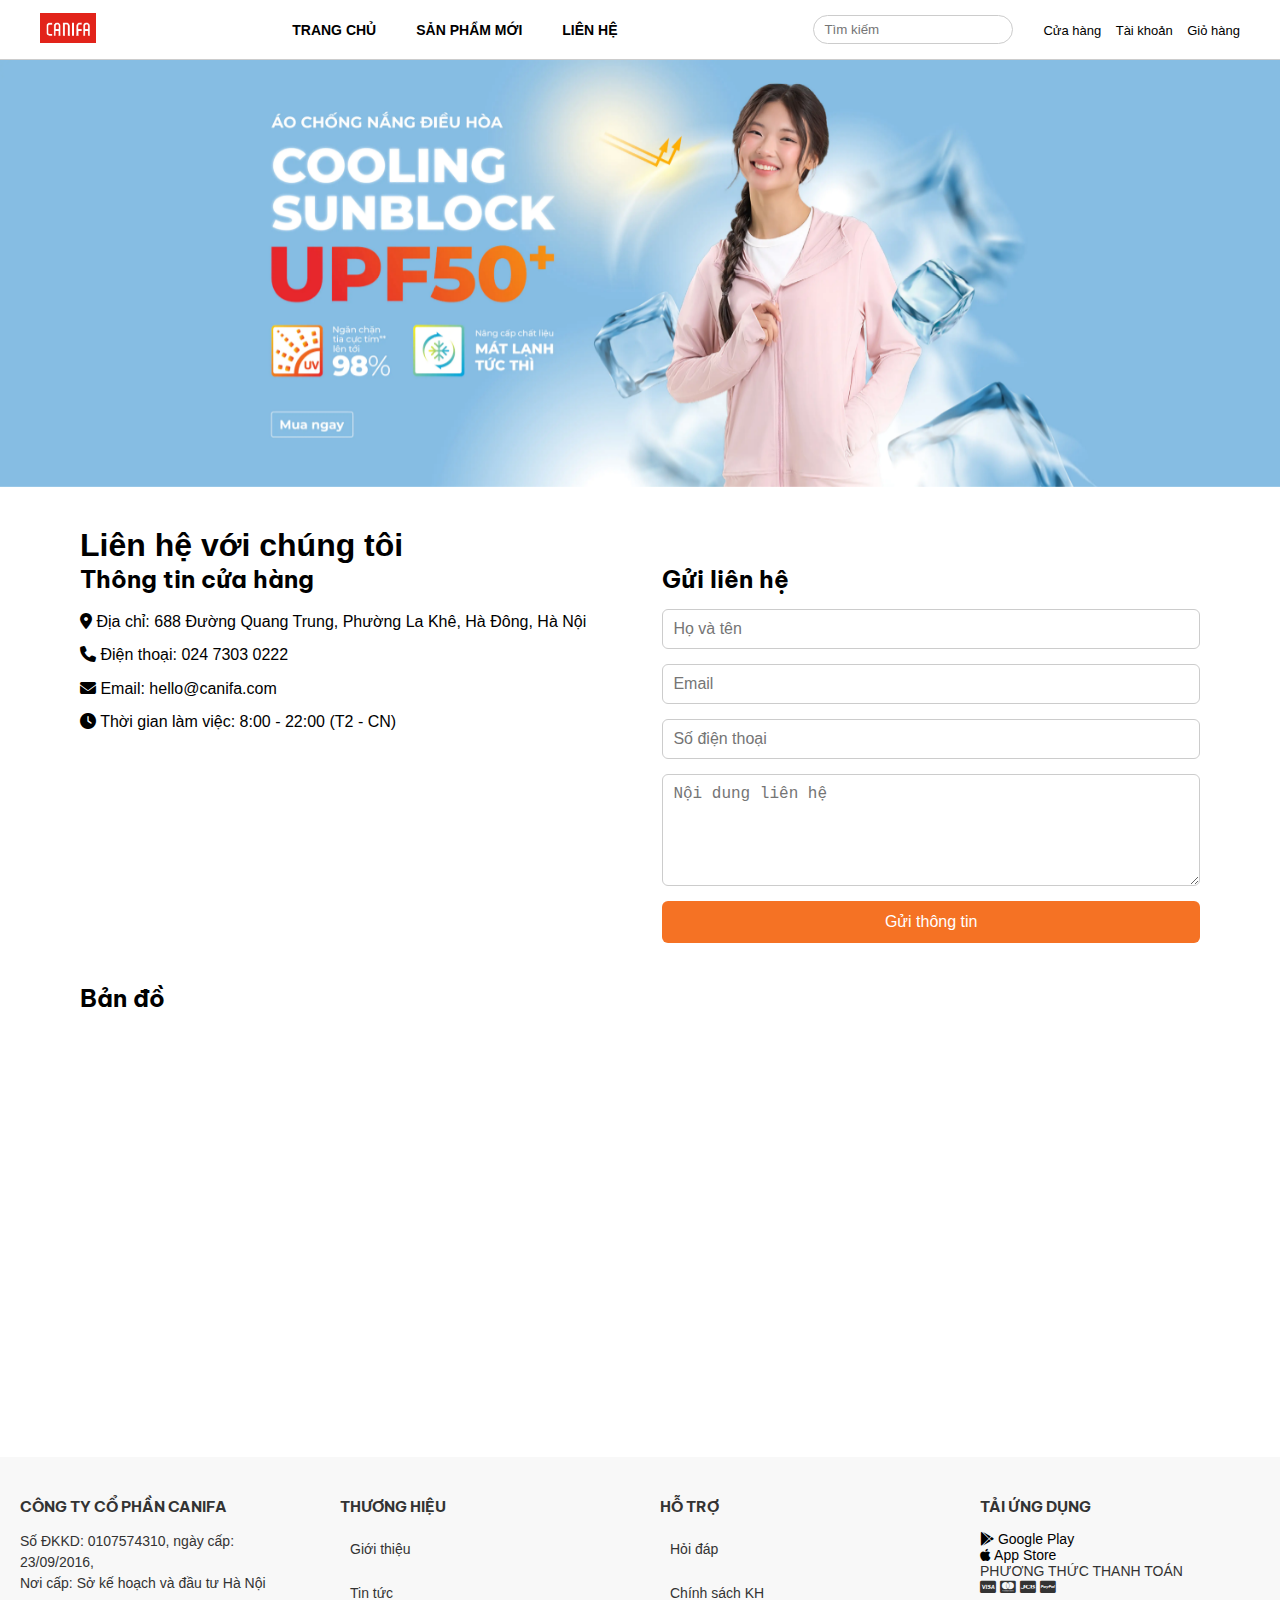
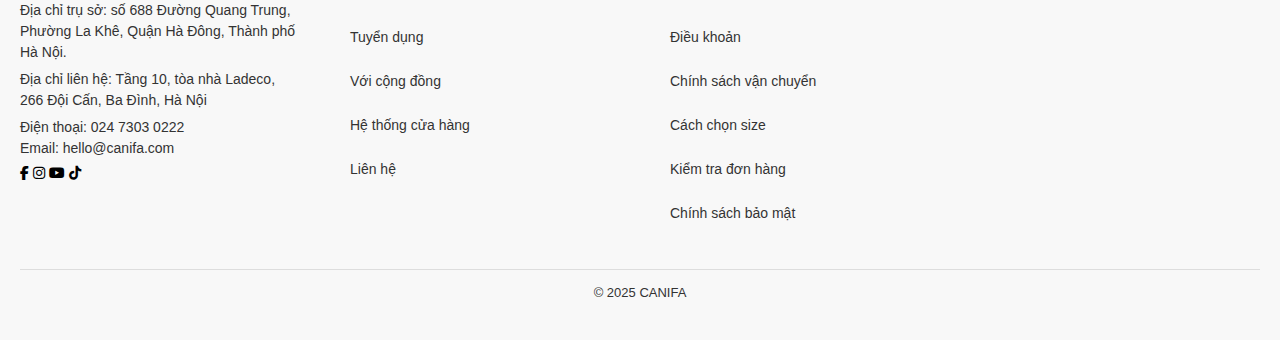
<file: lien he.html>
<!doctype html>
<html>
<head>
<meta charset="utf-8">
<title>LIÊN HỆ CANIFA</title>
	<link rel="stylesheet" href="CSS/luoi.css">
<link rel="stylesheet" href="CSS/style.css">
<link rel="stylesheet" href="CSS/owl.carousel.css">
<link rel="stylesheet" href="CSS/owl.theme.default.css">
<link rel="stylesheet" href="CSS/all.min.css">
<link rel="icon" href="images/Screenshot 2025-05-14 140946.png" type="image-icon">
</head>
<body>
	
	<header class="header">
    <div class="logo">
     <a href="index.html"><img src="images/Screenshot 2025-05-14 140946.png" alt=""></a>
    </div>
    <nav class="nav-menu">
      <ul>
	<li><a href="index.html">TRANG CHỦ</a></li>
        <li class="dropdown">
          <a href="#">SẢN PHẨM MỚI</a>
          <div class="dropdown-content">
            <a href="#">Sản phẩm 1</a>
            <a href="#">Sản phẩm 2</a>
            <a href="#">Sản phẩm 3</a>
          </div>
        </li>
        <li><a href="lien he.html">LIÊN HỆ</a></li>
      </ul>
    </nav>
    <div class="search-cart">
      <input type="text" placeholder="Tìm kiếm">
      <div class="icons">
        <a href="#">Cửa hàng</a>
        <a href="#">Tài khoản</a>
        <a href="#">Giỏ hàng</a>
      </div>
    </div>
</header>
<div class="banner">
  <div class="owl-carousel owl-theme" id="slide">
    <div class="item"><img src="images/acn_topbanner_desktop-070525.webp" alt=""></div>
    <div class="item"><img src="images/emoiema_topbanner_desktop-120525a.webp" alt=""></div>
    <div class="item"><img src="images/hw2_topbanner_desktop-110525.webp" alt=""></div>
  </div>
</div>
<section class="contact-page">
  <h1>Liên hệ với chúng tôi</h1>
  <div class="contact-container">
    <div class="contact-info">
      <h2>Thông tin cửa hàng</h2>
      <p><i class="fas fa-map-marker-alt"></i> Địa chỉ: 688 Đường Quang Trung, Phường La Khê, Hà Đông, Hà Nội</p>
      <p><i class="fas fa-phone"></i> Điện thoại: 024 7303 0222</p>
      <p><i class="fas fa-envelope"></i> Email: hello@canifa.com</p>
      <p><i class="fas fa-clock"></i> Thời gian làm việc: 8:00 - 22:00 (T2 - CN)</p>
    </div>

    <div class="contact-form">
      <h2>Gửi liên hệ</h2>
      <form action="#" method="post">
        <input type="text" name="name" placeholder="Họ và tên" required>
        <input type="email" name="email" placeholder="Email" required>
        <input type="tel" name="phone" placeholder="Số điện thoại" required>
        <textarea name="message" rows="5" placeholder="Nội dung liên hệ" required></textarea>
        <button type="submit">Gửi thông tin</button>
      </form>
    </div>
  </div>

   <div class="map">
    <h2>Bản đồ</h2>
    <iframe
      src="https://www.google.com/maps/embed?pb=!1m18!1m12!1m3!1d3725.866048722707!2d105.75629791118189!3d20.95789379012754!2m3!1f0!2f0!3f0!3m2!1i1024!2i768!4f13.1!3m3!1m2!1s0x31345380bb5dc8ad%3A0x9855d73511cc5e18!2zNjg4IMSQLiBRdWFuZyBUcnVuZywgTGEgS2jDqiwgSMOgIMSQw7RuZywgSMOgIE7hu5lpLCBWaeG7h3QgTmFt!5e0!3m2!1svi!2s!4v1747335346325!5m2!1svi!2s"
      width="100%" height="400" style="border:0;" allowfullscreen="" loading="lazy" referrerpolicy="no-referrer-when-downgrade">
    </iframe>
  </div>
</section>
<footer class="main-footer">
  <div class="footer-container">
    <div class="footer-col company-info">
      <h4>CÔNG TY CỔ PHẦN CANIFA</h4>
      <p>Số ĐKKD: 0107574310, ngày cấp: 23/09/2016,<br>Nơi cấp: Sở kế hoạch và đầu tư Hà Nội</p>
      <p>Địa chỉ trụ sở: số 688 Đường Quang Trung, Phường La Khê, Quận Hà Đông, Thành phố Hà Nội.</p>
      <p>Địa chỉ liên hệ: Tầng 10, tòa nhà Ladeco, 266 Đội Cấn, Ba Đình, Hà Nội</p>
      <p>Điện thoại: 024 7303 0222<br>Email: hello@canifa.com</p>
      <div class="social-icons">
  <a href="#"><i class="fab fa-facebook-f"></i></a>
  <a href="#"><i class="fab fa-instagram"></i></a>
  <a href="#"><i class="fab fa-youtube"></i></a>
  <a href="#"><i class="fab fa-tiktok"></i></a>
</div>

    </div>

    <div class="footer-col">
      <h4>THƯƠNG HIỆU</h4>
      <ul>
        <li><a href="#">Giới thiệu</a></li>
        <li><a href="#">Tin tức</a></li>
        <li><a href="#">Tuyển dụng</a></li>
        <li><a href="#">Với cộng đồng</a></li>
        <li><a href="#">Hệ thống cửa hàng</a></li>
        <li><a href="#">Liên hệ</a></li>
      </ul>
    </div>

    <div class="footer-col">
      <h4>HỖ TRỢ</h4>
      <ul>
        <li><a href="#">Hỏi đáp</a></li>
        <li><a href="#">Chính sách KH</a></li>
        <li><a href="#">Điều khoản</a></li>
        <li><a href="#">Chính sách vận chuyển</a></li>
        <li><a href="#">Cách chọn size</a></li>
        <li><a href="#">Kiểm tra đơn hàng</a></li>
        <li><a href="#">Chính sách bảo mật</a></li>
      </ul>
    </div>

    <div class="footer-col">
  <h4>TẢI ỨNG DỤNG</h4>
  <div class="app-links">
    <a href="#"><i class="fab fa-google-play"></i> Google Play</a><br>
    <a href="#"><i class="fab fa-apple"></i> App Store</a>
  </div>

  <p>PHƯƠNG THỨC THANH TOÁN</p>
  <div class="payment-icons">
    <i class="fab fa-cc-visa"></i>
    <i class="fab fa-cc-mastercard"></i>
    <i class="fab fa-cc-jcb"></i>
    <i class="fab fa-cc-paypal"></i>
  </div>
</div>

  </div>
  <div class="footer-bottom">
    © 2025 CANIFA
  </div>
</footer>
	<script src="js/jquery-3.6.0.min.js"></script> 
<script src="js/owl.carousel.js"></script> 
<script src="js/control.js"></script>
</body>
</html>
</file>
<file: CSS/luoi.css>
@charset "utf-8";
/* CSS Document */
*{box-sizing: border-box}
.container{
	width: 80%; margin: 0 auto
}
.img-100{
	width: 100%; height: auto
}
.col-1 {width: 8.33%;}
.col-2 {width: 16.66%;}
.col-3 {width: 25%;}
.col-4 {width: 33.33%;}
.col-5 {width: 41.66%;}
.col-6 {width: 50%;}
.col-7 {width: 58.33%;}
.col-8 {width: 66.66%;}
.col-9 {width: 75%;}
.col-10 {width: 83.33%;}
.col-11 {width: 91.66%;}
.col-12 {width: 100%;}
[class*="col-"] {
float: left;
padding: 15px;
}
.row::after {
content: "";
clear: both;
display: table;
}
.d-flex{
	display: flex
}
.justyfy-aroud{
	justify-content: space-around
}
.justify-between{
	justify-content: space-between
}
.justify-center{
	justify-content: center
}
.allign-item-center{
	align-items: center
}
.main-footer {
  background-color: #f8f8f8;
  padding: 40px 20px;
  font-size: 14px;
  color: #333;
}

.footer-container {
  display: flex;
  flex-wrap: wrap;
  justify-content: space-between;
  gap: 40px;
}

.footer-col {
  flex: 1;
  min-width: 200px;
}

.footer-col h4 {
  font-size: 15px;
  font-weight: bold;
  margin-bottom: 15px;
}

.footer-col ul {
  list-style: none;
  padding: 0;
  margin: 0;
}

.footer-col ul li {
  margin-bottom: 8px;
}

.footer-col ul li a {
  color: #333;
  text-decoration: none;
}

.footer-col ul li a:hover {
  text-decoration: underline;
}

.company-info p {
  margin: 6px 0;
  line-height: 1.5;
}

.social-icons a img {
  width: 20px;
  margin-right: 10px;
  opacity: 0.8;
}

.qr-img {
  width: 100px;
  margin-bottom: 10px;
}

.app-links img {
  width: 120px;
  margin: 5px 0;
}

.footer-bottom {
  text-align: center;
  margin-top: 30px;
  padding-top: 15px;
  border-top: 1px solid #ddd;
  font-size: 13px;
}
</file>
<file: CSS/style.css>
@charset "utf-8";
/* CSS Document */

@import url('https://fonts.googleapis.com/css2?family=Be+Vietnam+Pro:wght@800&display=swap');
.be-vietnam-pro-extrabold {
  font-family: "Be Vietnam Pro", sans-serif;
  font-weight: 800;
  font-style: normal;
}


.h1,h2,h3,h4,h5{
	font-family: "Be Vietnam Pro", sans-serif;}
header{
	width: 100%;height: 60px; background-color:w; border-bottom: 1px solid #023E77;
}
.menu ul{
	margin: 0; padding: 0; list-style: none; display: flex
}
.menu{
	padding-top: 18px
}
.menu ul li a{
	padding: 10px 20px; text-decoration: none; font-size: 17px; text-transform: uppercase; color:white; border-radius: 20px
}
.menu ul li a:hover{
	background-color: darkblue; color: white
}
/*phan carousel*/
#slide .owl-dots{ position:absolute; bottom: 10px; left:45%;}
#slide .owl-dots .owl-dot span {
      width: 12px;
      height: 12px; 	
}
#slide .owl-nav { position:absolute; left:0px; top:40%; width:100%; }
#slide .owl-nav [class*='owl-'] {
	font-size:60px; /*background:rgba(255,255,255,.5);border:1px solid #fff; */ color: royalblue
}

#slide .owl-nav .owl-next{ position:absolute; right:5%;}
#slide .owl-nav .owl-prev{ position:absolute; left:5%;}
#slide .owl-nav [class*='owl-']:hover {
      background:none;border: none;
      color:red;
      text-decoration: none; }
aside{
	width: 100%;min-height: 300px
}
main{
	width: 100%; min-height: 300px
}
.text-do{
	color: royalblue
}
aside ul{
	margin: 0; padding: 0; list-style: none; display: flex; flex-direction: column
}
aside ul li{
	border-bottom: 1px solid #9200FF
}
aside ul li a{
	text-decoration: none; padding: 10px; display: block; color: black
}
aside ul li a:hover{
	background-color: blue; color: white
}
.text-center{
	text-align: center
}
footer{
	width: 100%; min-height: 300px; background-color: deepskyblue
}
footer a{
	text-decoration: none; color: black
}
footer a :hover{
	color: blue
}
.bg-xanh{
	background-color: cornflowerblue
}
.bg-xanh ul li a {
  color: black;
  text-decoration: none;
}

.bg-xanh ul li a:hover {
  color: blue;
  text-decoration: none; /* không gạch chân khi hover */
}


footer ul{
	margin: 0;padding: 0; list-style: none; display: flex; flex-direction: column
}
footer ul li a{
	display: block;padding: 10px; color: white
}
.text-den{
	color: black
}
* {
  margin: 0;
  padding: 0;
  box-sizing: border-box;
}

body {
  font-family: Arial, sans-serif;
}

.header {
  display: flex;
  align-items: center;
  justify-content: space-between;
  padding: 10px 40px;
  background-color: white;
  border-bottom: 1px solid #ccc;
  position: relative;z-index: 10
}

.logo img {
  height: 30px;
}

.nav-menu ul {
  list-style: none;
  display: flex;
  gap: 20px;
  position: relative;
}

.nav-menu li {
  position: relative;
}

.nav-menu > ul > li > a {
  text-decoration: none;
  color: #000;
  font-weight: bold;
  font-size: 14px;
  padding: 10px;
  display: block;
}
.nav-menu > ul > li > a:hover{
	background-color: red; color: white 
}

.dropdown-menu {
  display: none;
  position: absolute;
  top: 40px;
  left: 0;
  background-color: white;
  border: 1px solid #ccc;
  padding: 10px 0;
  min-width: 150px;
  z-index: 10;
}

.dropdown-menu li {
  padding: 5px 20px;
}

.dropdown-menu a {
  text-decoration: none;
  color: #333;
  font-size: 13px;
}

.dropdown:hover .dropdown-menu {
  display: block;
}

.search-cart {
  display: flex;
  align-items: center;
  gap: 20px;
}

.search-cart input {
  padding: 6px 10px;
  border: 1px solid #ccc;
  border-radius: 20px;
  width: 200px;
}

.icons a {
  margin-left: 10px;
  text-decoration: none;
  color: #000;
  font-size: 13px;
}
/* Các kiểu đã có trước */
* {
  margin: 0;
  padding: 0;
  box-sizing: border-box;
}

body {
  font-family: Arial, sans-serif;
}

.header {
  display: flex;
  align-items: center;
  justify-content: space-between;
  padding: 10px 40px;
  background-color: white;
  border-bottom: 1px solid #ccc;
}

.logo img {
  height: 30px;
}

.nav-menu ul {
  list-style: none;
  display: flex;
  gap: 20px;
}

.nav-menu a {
  text-decoration: none;
  color: #000;
  font-weight: bold;
  font-size: 14px;
}

.search-cart {
  display: flex;
  align-items: center;
  gap: 20px;
}

.search-cart input {
  padding: 6px 10px;
  border: 1px solid #ccc;
  border-radius: 20px;
  width: 200px;
}

.icons a {
  margin-left: 10px;
  text-decoration: none;
  color: #000;
  font-size: 13px;
}

/* Dropdown styles */
.dropdown {
  position: relative;
}

.dropdown .dropdown-content {
  display: none;
  position: absolute;
  background-color: white;
  min-width: 160px;
  box-shadow: 0px 8px 16px rgba(0, 0, 0, 0.2);
  z-index: 1;
}

.dropdown:hover .dropdown-content {
  display: block;
}

.dropdown-content a {
  color: black;
  padding: 12px 16px;
  text-decoration: none;
  display: block;
  font-size: 14px;
}

.dropdown-content a:hover {
  background-color: #ddd;
}
.new-products {
  padding: 40px;
  text-align: center;
}

.new-products h2 {
  font-size: 22px;
  margin-bottom: 30px;
  text-align: left;
}

.category-grid {
  display: grid;
  grid-template-columns: repeat(4, 1fr);
  gap: 20px;
}

.category-item {
  position: relative;
  overflow: hidden;
  cursor: pointer;
}

.category-item img {
  width: 100%;
  height: auto;
  display: block;
  transition: transform 0.3s ease;
}

.category-item:hover img {
  transform: scale(1.05);
}

.category-item .label {
  position: absolute;
  bottom: 15px;
  left: 15px;
  color: white;
  font-size: 18px;
  font-weight: bold;
  background-color: rgba(0, 0, 0, 0.4);
  padding: 5px 10px;
  border-radius: 5px;
}
.best-seller {
  padding: 40px;
  background-color: #fff;
}

.section-header {
  display: flex;
  justify-content: space-between;
  align-items: center;
  margin-bottom: 20px;
}

.section-header h2 {
  font-size: 22px;
  font-weight: bold;
}

.section-header a {
  color: #c00;
  font-size: 14px;
  text-decoration: none;
}

.product-grid {
  display: grid;
  grid-template-columns: repeat(4, 1fr);
  gap: 20px;
}

.product-item {
  background-color: #f9f9f9;
  border-radius: 8px;
  overflow: hidden;
  transition: transform 0.3s ease;
}

.product-item:hover {
  transform: scale(1.02);
}

.product-img {
  position: relative;
}

.product-img img {
  width: 100%;
  display: block;
}

.badge {
  position: absolute;
  top: 10px;
  right: 10px;
  background: red;
  color: white;
  font-size: 12px;
  padding: 3px 6px;
  border-radius: 3px;
  font-weight: bold;
}

.product-info {
  padding: 10px;
}

.product-info p {
  font-size: 14px;
  margin: 10px 0 5px;
}

.product-info strong {
  color: #c00;
  font-size: 15px;
}

.color-options {
  display: flex;
  gap: 5px;
}

.color {
  width: 12px;
  height: 12px;
  border-radius: 50%;
  border: 1px solid #ccc;
}
.blog-section {
  padding: 40px;
  background-color: #fff;
}

.section-header {
  display: flex;
  justify-content: space-between;
  align-items: center;
  margin-bottom: 25px;
}

.section-header h2 {
  font-size: 22px;
  font-weight: bold;
}

.section-header a {
  font-size: 14px;
  color: #c00;
  text-decoration: none;
}

.blog-grid {
  display: grid;
  grid-template-columns: repeat(4, 1fr);
  gap: 20px;
}

.blog-item {
  background-color: #f8f8f8;
  border-radius: 8px;
  overflow: hidden;
  transition: transform 0.3s ease;
}

.blog-item:hover {
  transform: translateY(-5px);
}

.blog-item img {
  width: 100%;
  height: auto;
  display: block;
}

.blog-content {
  padding: 10px 12px;
}

.blog-content h3 {
  font-size: 15px;
  font-weight: bold;
  margin-bottom: 8px;
  color: #222;
}

.blog-content p {
  font-size: 13px;
  color: #555;
  height: 50px;
  overflow: hidden;
}

.blog-content span {
  font-size: 12px;
  color: #999;
  display: block;
  margin-top: 8px;
}
/*lien he*/
 .contact-page {
      padding: 40px;
      max-width: 1200px;
      margin: auto;
    }

    .contact-info, .contact-form {
      width: 48%;
    }

    .contact-container {
      display: flex;
      justify-content: space-between;
      flex-wrap: wrap;
    }

    .contact-info h2, .contact-form h2 {
      margin-bottom: 15px;
    }

    .contact-info p {
      margin: 8px 0;
      line-height: 1.6;
    }

    .contact-form form {
      display: flex;
      flex-direction: column;
    }

    .contact-form input, .contact-form textarea {
      margin-bottom: 15px;
      padding: 10px;
      font-size: 16px;
      border: 1px solid #ccc;
      border-radius: 6px;
    }

    .contact-form button {
      padding: 12px;
      font-size: 16px;
      background-color: #f57224;
      color: #fff;
      border: none;
      border-radius: 6px;
      cursor: pointer;
      transition: background-color 0.3s ease;
    }

    .contact-form button:hover {
      background-color: #e65c11;
    }

    .map {
      margin-top: 40px; border-radius: 5px
    }

    @media (max-width: 768px) {
      .contact-info, .contact-form {
        width: 100%;
      }
    }
</file>
